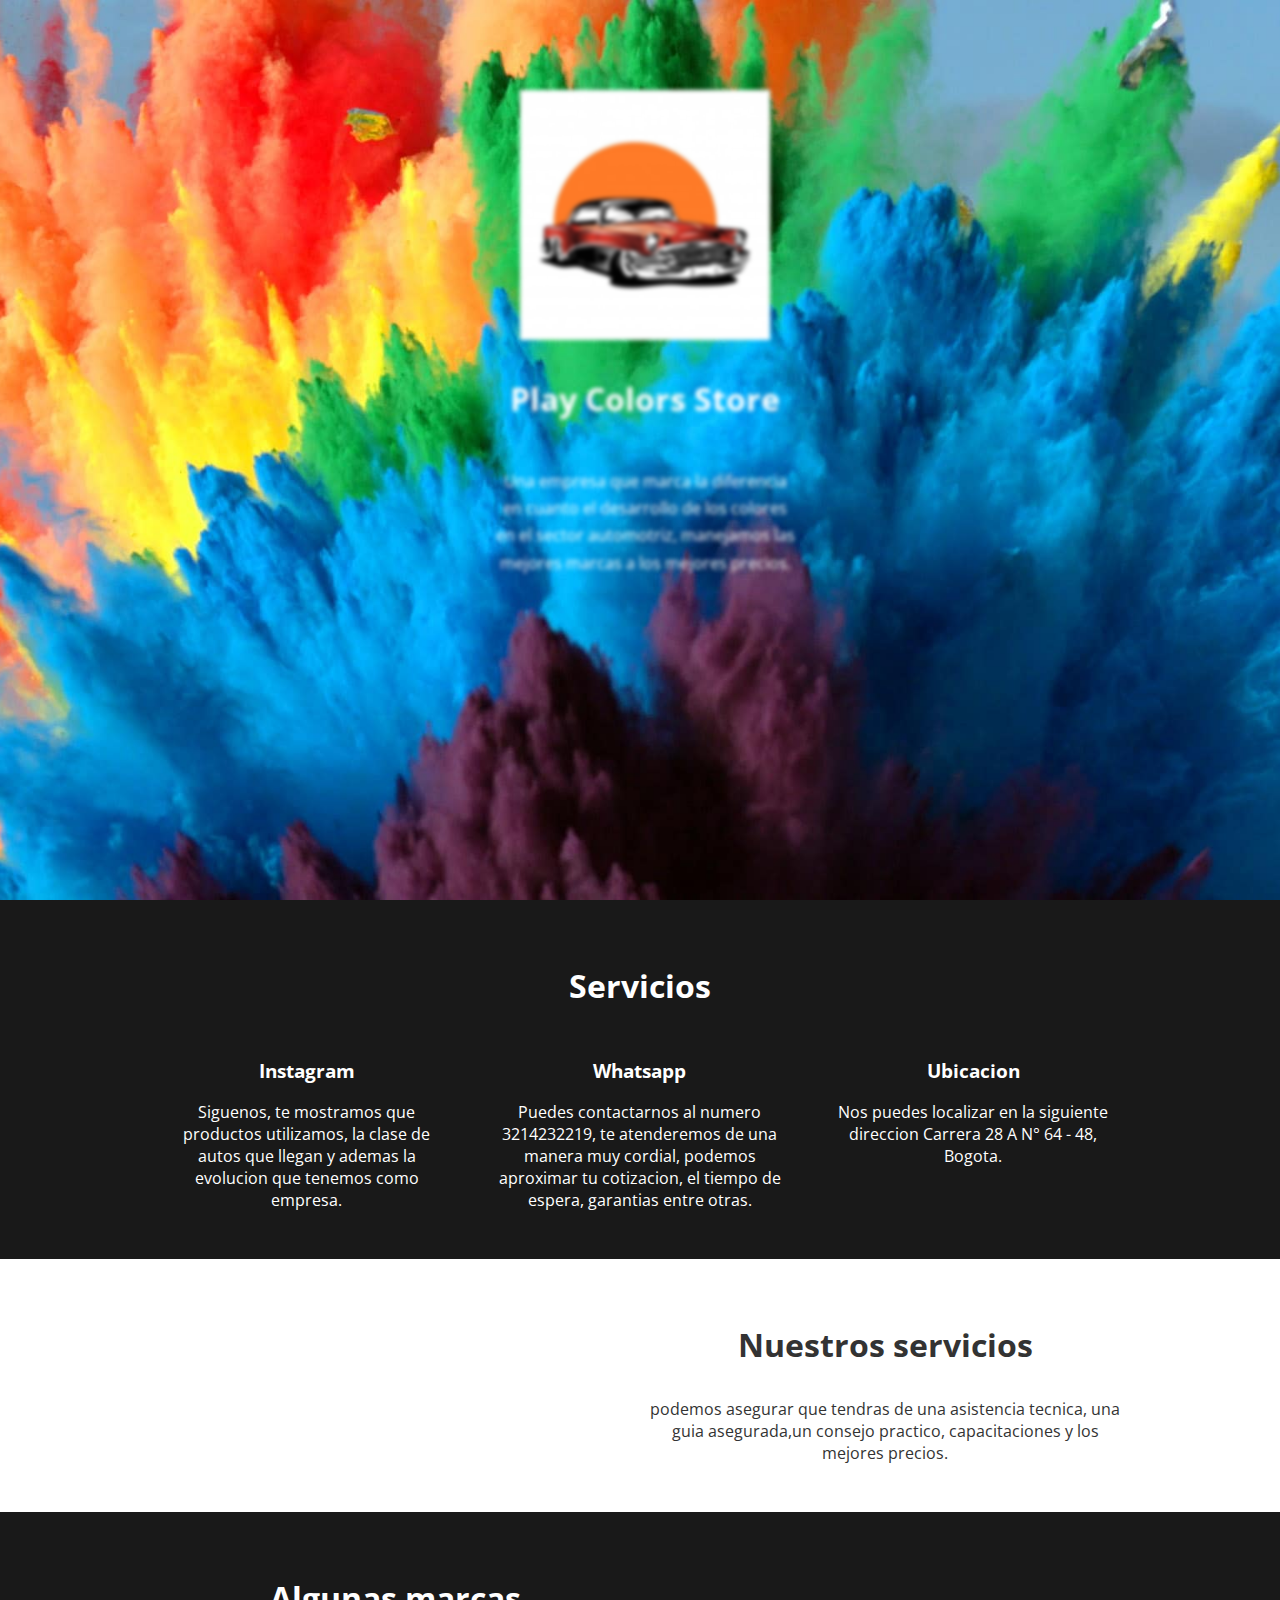
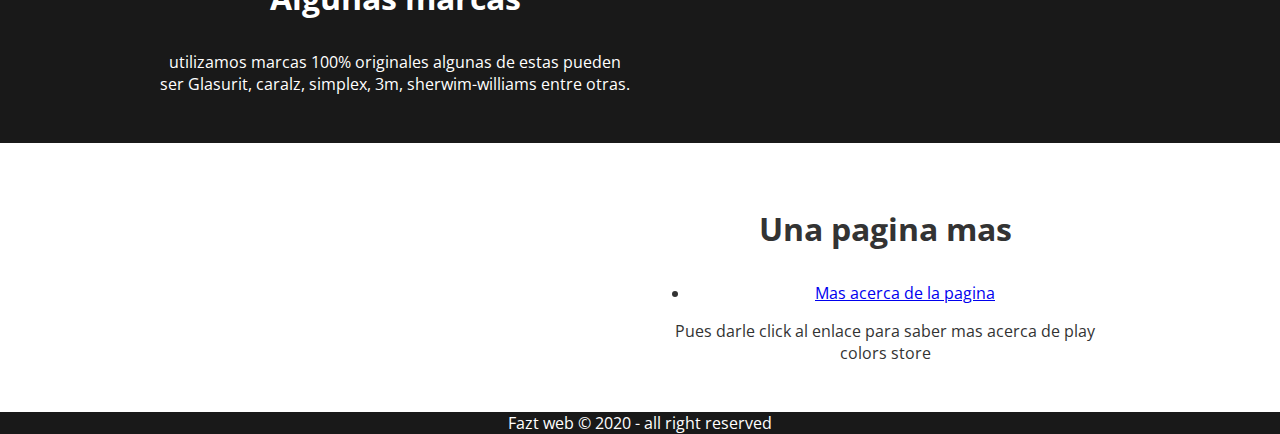
<file: index.html>
<!DOCTYPE html>
<html lang="en">
<head></head>
    <meta charset="UTF-8">
    <meta name="viewport" content="width=device-width, initial-scale=1.0">
    <meta http-equiv="x--UA-Compatible" content="ie=edge">
    <title>Play Colors store</title>
    <!-- FONT AWESOME -->
    <link rel="stylesheet" href="https://pro.fontawesome.com/releases/v5.10.0/css/all.css" integrity="sha384-AYmEC3Yw5cVb3ZcuHtOA93w35dYTsvhLPVnYs9eStHfGJvOvKxVfELGroGkvsg+p" crossorigin="anonymous"/>
    <!--GOOGLE FONTS-->
    <link href="https://fonts.googleapis.com/css2?family=Open+Sans:ital@1&display=swap" rel="stylesheet">
    <link href="https://fonts.googleapis.com/css2?family=Open+Sans:ital,wght@1,800&display=swap" rel="stylesheet">
    <!--ANIMETD.CSS-->
    <link
    rel="stylesheet"
    href="https://cdnjs.cloudflare.com/ajax/libs/animate.css/4.1.1/animate.min.css"
  />
    <!--CSS CUSTOM-->
    <link rel="stylesheet" href="css/style.css">
</head>
<body>
    
     <!--HEADER-->
    <header class="header">
        <div class="header-content animate__animated animate__rubberBand animate__delay-2s">
           <img src="img/carromero.jpeg" alt="Fazt logo" class="logo">
           <h3 class="tiltle">Play Colors Store</h3>
           <p class="text">Una empresa que marca la diferencia en cuanto el desarrollo de los colores en el sector automotriz, manejamos las mejores marcas a los mejores precios.</p>
        </div>
    </header>

    <!--SERVICES-->
     <section CLASS="services text-center animate__animated animate__tada animate__delay-4s ">
       <H3 class="tiltle">Servicios</H3>
       <div class="container grid-3">
          <div>
            <i class="fab fa-instagram fa-5x"></i>
            <h3>Instagram</h3>
            <p> Siguenos, te mostramos que productos utilizamos, la clase de autos que llegan y ademas la evolucion que tenemos como empresa.</p>
          </div>
          <div>
            <i class="fab fa-whatsapp fa-5x"></i>
            <h3>Whatsapp</h3>
            <p> Puedes contactarnos al numero 3214232219, te atenderemos de una manera muy cordial, podemos aproximar tu cotizacion, el tiempo de espera, garantias entre otras.</p>
          </div>
          <div>
            <i class="fas fa-map-marker-alt fa-5x"></i>
            <h3>Ubicacion</h3>
            <p>Nos puedes localizar en la siguiente direccion Carrera 28 A N° 64 - 48, Bogota.</p>
          </div>
       </div>
     </section>
    <!--ABOUT-->
    <section class="about bg-light animate__animated animate__heartBeat animate__delay-4s">
        <div class="container text-center">
            <div class="grid-2">
                <div class="center">
                    <i class="fas fa-truck-monster fa-10x"></i>
                </div>
                <div>
                   <h3 class="tiltle"> Nuestros servicios</h3>
                   <p> podemos asegurar que tendras de una asistencia tecnica, una guia asegurada,un consejo practico, capacitaciones y los mejores precios.</p>
                </div> 
            </div>
        </div>
    </section>
     <!--ABOUT tWO-->
     <section class="about animate__animated animate__tada animate__delay-4s">
        <div class="container text-center">
            <div class="grid-2">
                <div>
                    <h3 class="tiltle">Algunas marcas</h3>
                    <p> utilizamos marcas 100% originales algunas de estas pueden ser Glasurit, caralz, simplex, 3m, sherwim-williams entre otras.</p>
                </div> 
                <div class="center">
                    <i class="fas fa-gas-pump fa-10x"></i>
                </div>
            </div>
        </div>
    </section>
    <!--ABOUT TREE-->
    <section class="about bg-light bg-light animate__animated animate__heartBeat animate__delay-4s">
        <div class="container text-center">
            <div class="grid-2">
                <div class="center">
                    <i class="fas fa-biking fa-10x"></i>
                </div>
                <div>
                    <h3 class="tiltle">Una pagina mas</h3>
                    <ul>
                    <li><a href="paginas/Mas acerca de la pagina.html">Mas acerca de la pagina</a></li>
                    </ul>
                    <p>Pues darle click al enlace para saber mas acerca de play colors store</p>
                </div> 
            </div>
        </div>
    </section>
    <!--FOOTER-->
    <footer class="footer text-center">
        <p>Fazt web &copy; 2020 - all right reserved</p>
    </footer>
</body>
</html>
</file>
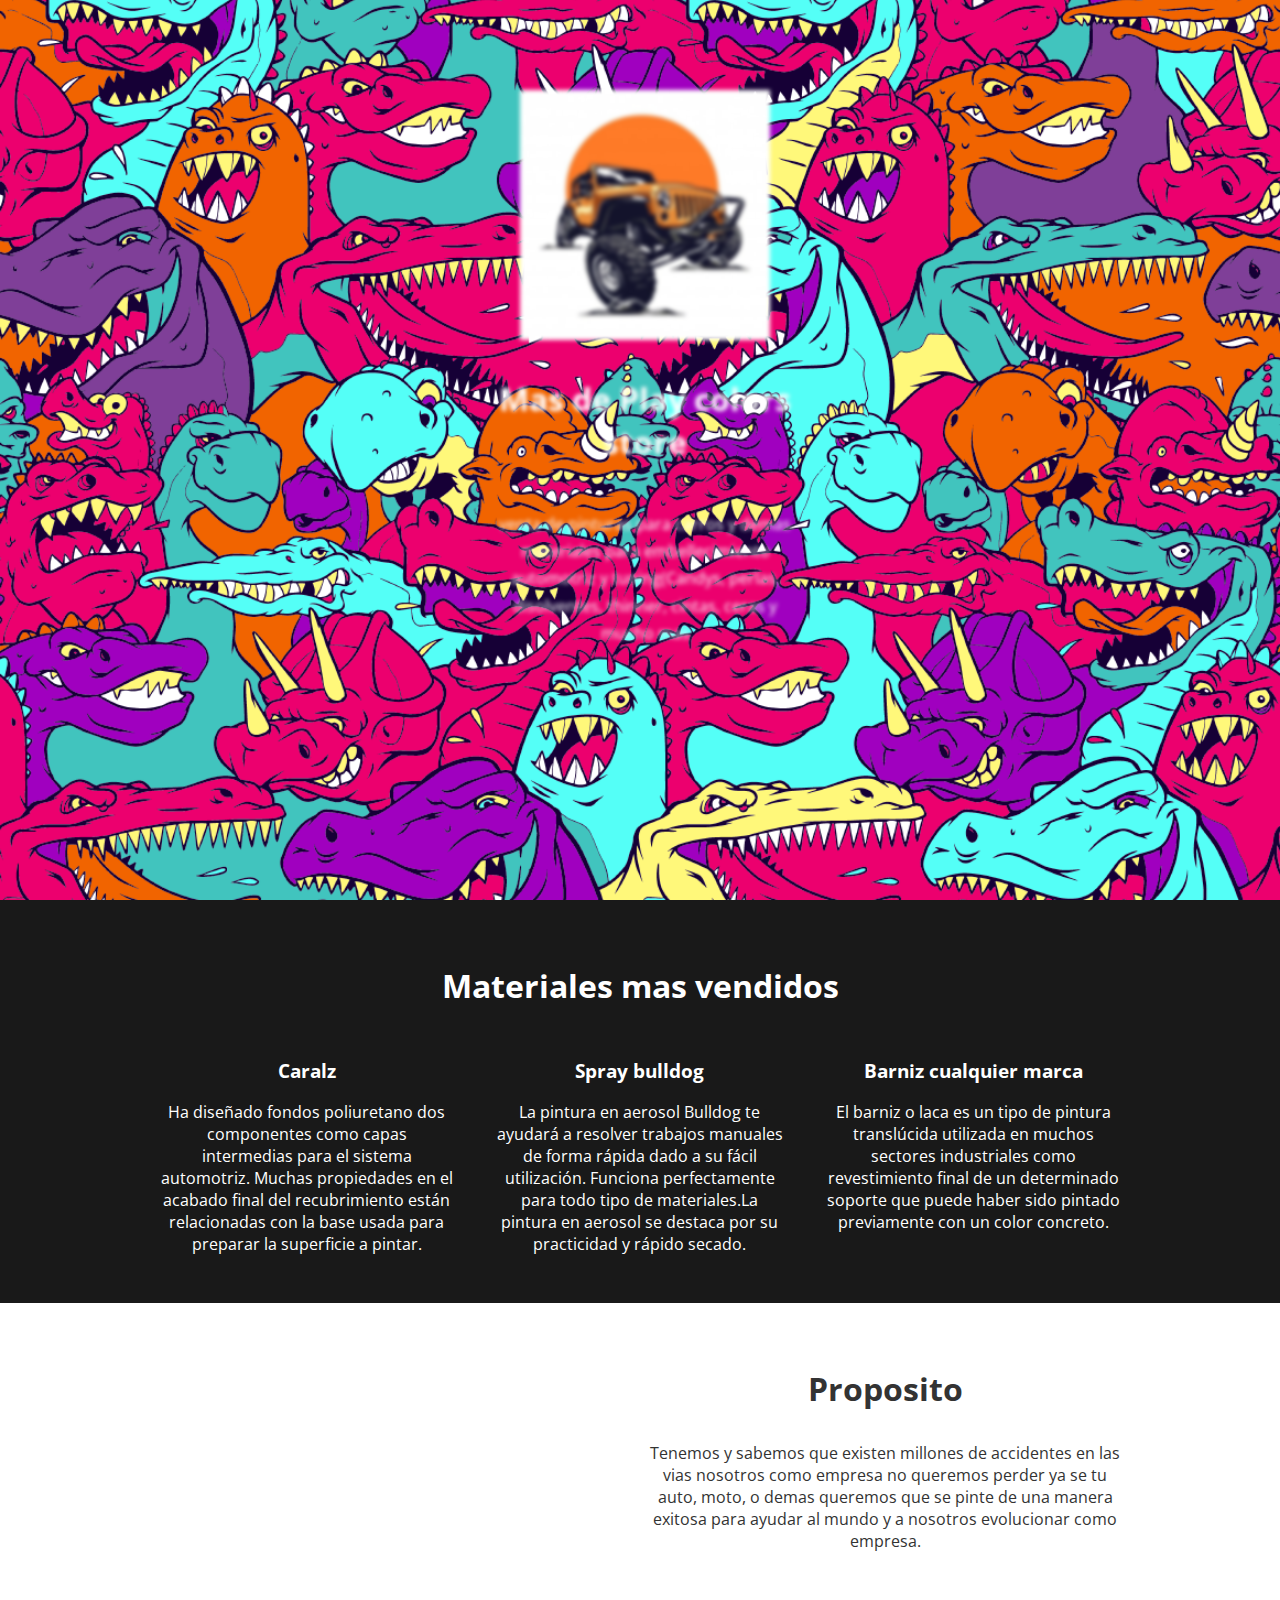
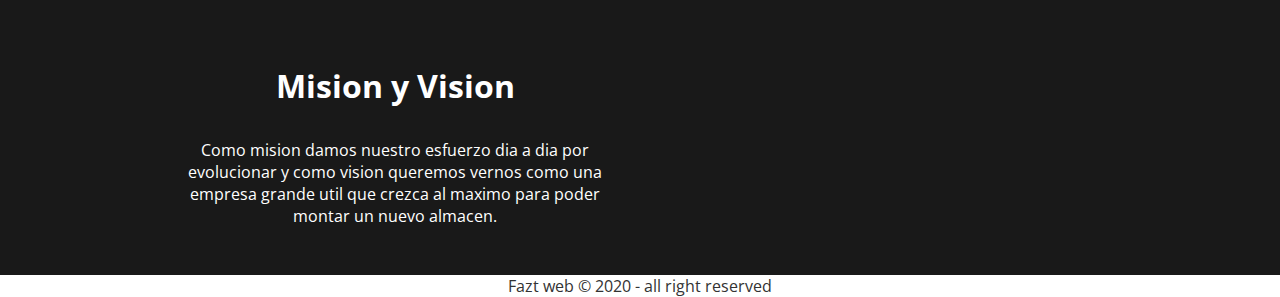
<file: paginas/Mas acerca de la pagina.html>
<!DOCTYPE html>
<html lang="en">
<head></head>
    <meta charset="UTF-8">
    <meta name="viewport" content="width=device-width, initial-scale=1.0">
    <meta http-equiv="x--UA-Compatible" content="ie=edge">
    <title>Play Colors store</title>
    <!-- FONT AWESOME -->
    <link rel="stylesheet" href="https://pro.fontawesome.com/releases/v5.10.0/css/all.css" integrity="sha384-AYmEC3Yw5cVb3ZcuHtOA93w35dYTsvhLPVnYs9eStHfGJvOvKxVfELGroGkvsg+p" crossorigin="anonymous"/>
    <!--GOOGLE FONTS-->
    <link href="https://fonts.googleapis.com/css2?family=Open+Sans:ital@1&display=swap" rel="stylesheet">
    <link href="https://fonts.googleapis.com/css2?family=Open+Sans:ital,wght@1,800&display=swap" rel="stylesheet">
    <!--ANIMETD.CSS-->
    <link
    rel="stylesheet"
    href="https://cdnjs.cloudflare.com/ajax/libs/animate.css/4.1.1/animate.min.css"
  />
    <!--CSS CUSTOM-->
    <link rel="stylesheet" href="CSS/style2.css">
</head>
<body>
    
     <!--HEADER-->
    <header class="header">
        <div class="header-content animate__animated animate__rubberBand animate__delay-2s">
           <img src= "../paginas/img2/camioncarro.jpg" alt="Fazt logo" class="logo">
           <h3 class="tiltle">Mas de Play colors store</h3>
           <p class="text">venta de pinturas para carros y demas materiales para embellecimiento automotriz y tuning(Candys, perlas, disolventes, thinner, cintas, ceras y mucho mas </p>
        </div>
    </header>

    <!--SERVICES-->
     <section CLASS="services text-center animate__animated animate__tada animate__delay-4s ">
       <H3 class="tiltle">Materiales mas vendidos</H3>
       <div class="container grid-3">
          <div>
            <i class="fas fa-fill-drip  fa-5x"></i>
            <h3>Caralz</h3>
            <p>Ha diseñado fondos poliuretano dos componentes como capas intermedias para el sistema automotriz. Muchas propiedades en el acabado final del recubrimiento están relacionadas con la base usada para preparar la superficie a pintar.</p>
          </div>
          <div>
            <i class="fas fa-spray-can fa-5x"></i>
            <h3>Spray bulldog</h3>
            <p> La pintura en aerosol Bulldog te ayudará a resolver trabajos manuales de forma rápida dado a su fácil utilización. Funciona perfectamente para todo tipo de materiales.La pintura en aerosol se destaca por su practicidad y rápido secado.</p>
          </div>
          <div>
            <i class="fas fa-fill-drip fa-5x"></i>
            <h3>Barniz cualquier marca</h3>
            <p>El barniz o laca es un tipo de pintura translúcida utilizada en muchos sectores industriales como revestimiento final de un determinado soporte que puede haber sido pintado previamente con un color concreto.</p>
          </div>
       </div>
     </section>
    <!--ABOUT-->
    <section class="about bg-light animate__animated animate__heartBeat animate__delay-4s">
        <div class="container text-center">
            <div class="grid-2">
                <div class="center">
                    <i class="fas fa-dharmachakra fa-10x"></i>
                </div>
                <div>
                   <h3 class="tiltle">Proposito</h3>
                   <p>Tenemos y sabemos que existen millones de accidentes en las vias nosotros como empresa no queremos perder ya se tu auto, moto, o demas queremos que se pinte de una manera exitosa para ayudar al mundo y a nosotros evolucionar como empresa.
                   </p>
                </div> 
            </div>
        </div>
    </section>
     <!--ABOUT tWO-->
     <section class="about animate__animated animate__tada animate__delay-4s">
        <div class="container text-center">
            <div class="grid-2">
                <div>
                    <h3 class="tiltle">Mision y Vision</h3>
                    <p>Como mision damos nuestro esfuerzo dia a dia por evolucionar y como vision queremos vernos como una empresa grande util que crezca al maximo para poder montar un nuevo almacen. </p>
                </div> 
                <div class="center">
                    <i class="fab fa-avianex fa-10x"></i>
                </div>
            </div>
        </div>
    </section>
    <!--FOOTER-->
    <footer class="footer bg-light text-center">
        <p>Fazt web &copy; 2020 - all right reserved</p>
    </footer>
</body>
</html>
</file>
<file: css/style.css>
body {
    background: rgba(0, 0, 0, .9);
    margin: 0;
    color: #FFF;
    font-family: 'Open Sans', sans-serif;
}

.header::after {
  content: '';
  height: 100vh;
  width: 100%;
  background-image: url(../img/Explosión-de-color-web.jpg);
  background-repeat: no-repeat;
  background-position: center;
  background-size: cover;
  display:  block;
  filter: blur(10px);
  -webkit-filter: blur(10px);
  transition: all 1000ms;
}

.header:hover::after {
  filter: blur(0px);
  -webkit-filter: blur(0px)
}

.header:hover .header-content{
  filter: blur(2px);
  -webkit-filter: blur(2px)  
 }
  
.header-content {
    position: absolute;
    z-index: 1;
    top: 10%;
    left: 50%;
    margin-top: 105;
    margin-left: -145px;
    text-align: center;
    width: 300px;
    height: 350px;
    transition: 1000ms;
}

.header-content .logo{
  height: 250px;
  width: 250px;
}
.tiltle{
  font-family: 'Open Sans', sans-serif;
  font-size: 2rem;
}

.text{
  line-height: 1.7;
 margin-top: 3rem;
}

.container{
  width: 960px;
  margin: auto;
  overflow: hidden;
  padding: 4rem 1 rem;
}

.grid-3{
  display: grid;
  grid-template-columns: 1fr 1fr 1fr;
  grid-gap: 40px ;
}

.grid-2{
  display: grid;
  grid-template-columns: repeat(2, 1Fr) ;
  grid-gap: 20px ;
  padding: 2rem 0;
}

.text-center{
  text-align: center;
  margin: auto;
}

.bg-light{
  background: #FFF;
  color: #333;
}

.bg-dark{
  background: #2f3542;
  color: #FFF;
}

.services{
  padding: 2rem 0;
}

.footer{
  padding: 2.2 rem 0;
}

footer p {
  margin: 0;
}

@media(max-width: 560px) {
  header-content {
    position: absolute;
    z-index: 1;
    top: 10%;
    left: 50%;
    margin-top: 105;
    margin-left: -145px;
    text-align: center;
    width: 300px;
    height: 350px;
    transition: 1000ms;
}

.header-content .logo{
  height: 250px;
  width: 250px;
}
.tiltle{
  font-family: 'Open Sans', sans-serif;
  font-size: 2rem;
}

.text{
  line-height: 1.7;
 margin-top: 3rem;
}

.container{
  width: 960px;
  margin: auto;
  overflow: hidden;
  padding: 4rem 1 rem;
}

.grid-3{
  display: grid;
  grid-template-columns: 1fr ;
  grid-gap: 5px ;
    top: 10%;
    left: 50%;
    margin-top: 30;
    margin-left: 15px;
    text-align: center;
    width: 300px;
    height: 800px;
}

.grid-2{
  display: grid;
  grid-template-columns: 1Fr ;
  grid-gap: 5px ;
  padding: 2rem 0;
    top: 10%;
    left: 50%;
    margin-top: 30;
    margin-left: 15px;
    text-align: center;
    width: 300px;
    height: 350px;
}
@media(max-height: 500px) {
  .header-content, .header-content .text{
    display: none;
  }
  .header-content{
    top:0;
  }
}
</file>
<file: paginas/CSS/style2.css>
body {
    background: rgba(0, 0, 0, .9);
    margin: 0;
    color: #FFF;
    font-family: 'Open Sans', sans-serif;
}

.header::after {
  content: '';
  height: 100vh;
  width: 100%;
  background-image: url(../img2/dinos.png);
  background-repeat: no-repeat;
  background-position: center;
  background-size: cover;
  display:  block;
  filter: blur(10px);
  -webkit-filter: blur(10px);
  transition: all 1000ms;
}

.header:hover::after {
  filter: blur(0px);
  -webkit-filter: blur(0px)
}

.header:hover .header-content{
  filter: blur(2px);
  -webkit-filter: blur(2px)  
 }
  
.header-content {
    position: absolute;
    z-index: 1;
    top: 10%;
    left: 50%;
    margin-top: 105;
    margin-left: -145px;
    text-align: center;
    width: 300px;
    height: 350px;
    transition: 1000ms;
}

.header-content .logo{
  height: 250px;
  width: 250px;
}
.tiltle{
  font-family: 'Open Sans', sans-serif;
  font-size: 2rem;
}

.text{
  line-height: 1.7;
 margin-top: 3rem;
}

.container{
  width: 960px;
  margin: auto;
  overflow: hidden;
  padding: 4rem 1 rem;
}

.grid-3{
  display: grid;
  grid-template-columns: 1fr 1fr 1fr;
  grid-gap: 40px ;
}

.grid-2{
  display: grid;
  grid-template-columns: repeat(2, 1Fr) ;
  grid-gap: 20px ;
  padding: 2rem 0;
}

.text-center{
  text-align: center;
  margin: auto;
}

.bg-light{
  background: #FFF;
  color: #333;
}

.bg-dark{
  background: #2f3542;
  color: #FFF;
}

.services{
  padding: 2rem 0;
}

.footer{
  padding: 2.2 rem 0;
}

footer p {
  margin: 0;
}

@media(max-width: 560px) {
  header-content {
    position: absolute;
    z-index: 1;
    top: 10%;
    left: 50%;
    margin-top: 105;
    margin-left: -145px;
    text-align: center;
    width: 300px;
    height: 350px;
    transition: 1000ms;
}

.header-content .logo{
  height: 250px;
  width: 250px;
}
.tiltle{
  font-family: 'Open Sans', sans-serif;
  font-size: 2rem;
}

.text{
  line-height: 1.7;
 margin-top: 3rem;
}

.container{
  width: 960px;
  margin: auto;
  overflow: hidden;
  padding: 4rem 1 rem;
}

.grid-3{
  display: grid;
  grid-template-columns: 1fr ;
  grid-gap: 5px ;
    top: 10%;
    left: 50%;
    margin-top: 30;
    margin-left: 15px;
    text-align: center;
    width: 300px;
    height: 800px;
}

.grid-2{
  display: grid;
  grid-template-columns: 1Fr ;
  grid-gap: 5px ;
  padding: 2rem 0;
    top: 10%;
    left: 50%;
    margin-top: 30;
    margin-left: 15px;
    text-align: center;
    width: 300px;
    height: 350px;
}
@media(max-height: 500px) {
  .header-content, .header-content .text{
    display: none;
  }
  .header-content{
    top:0;
  }
}
</file>
